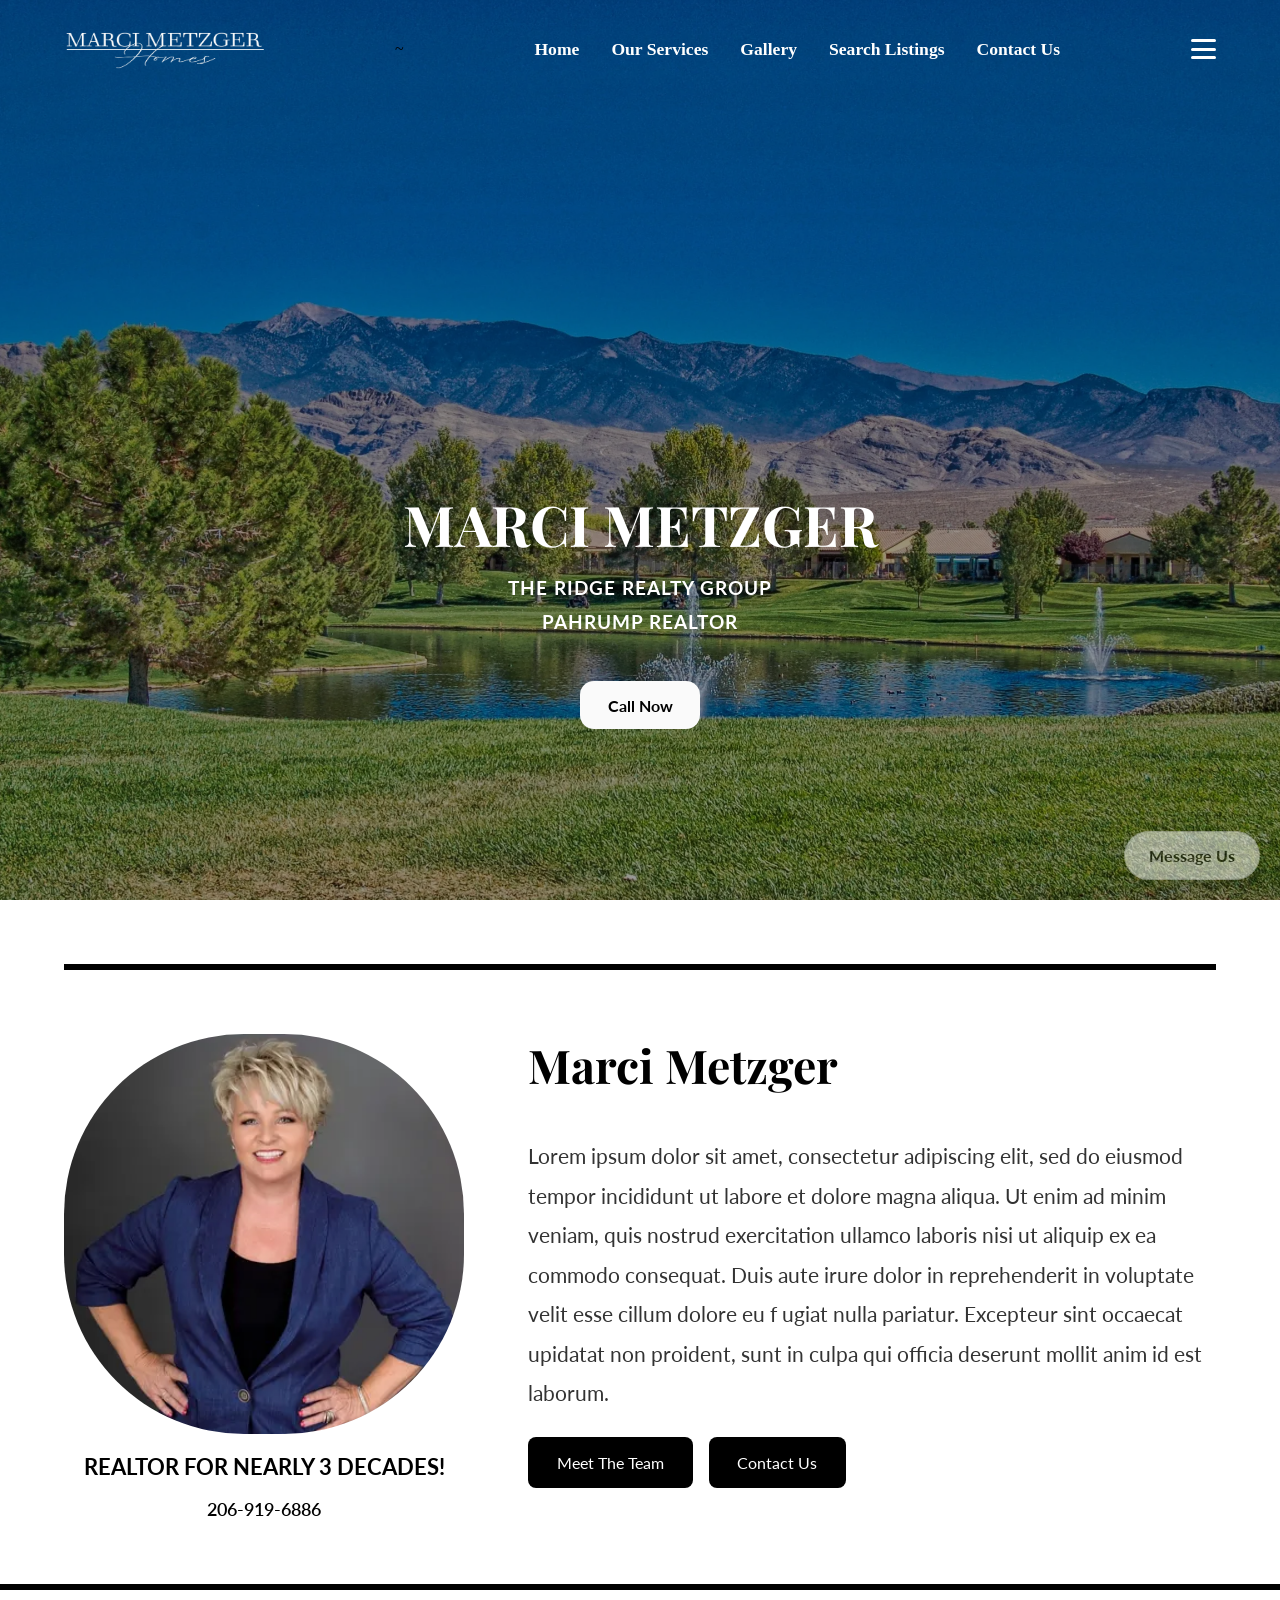
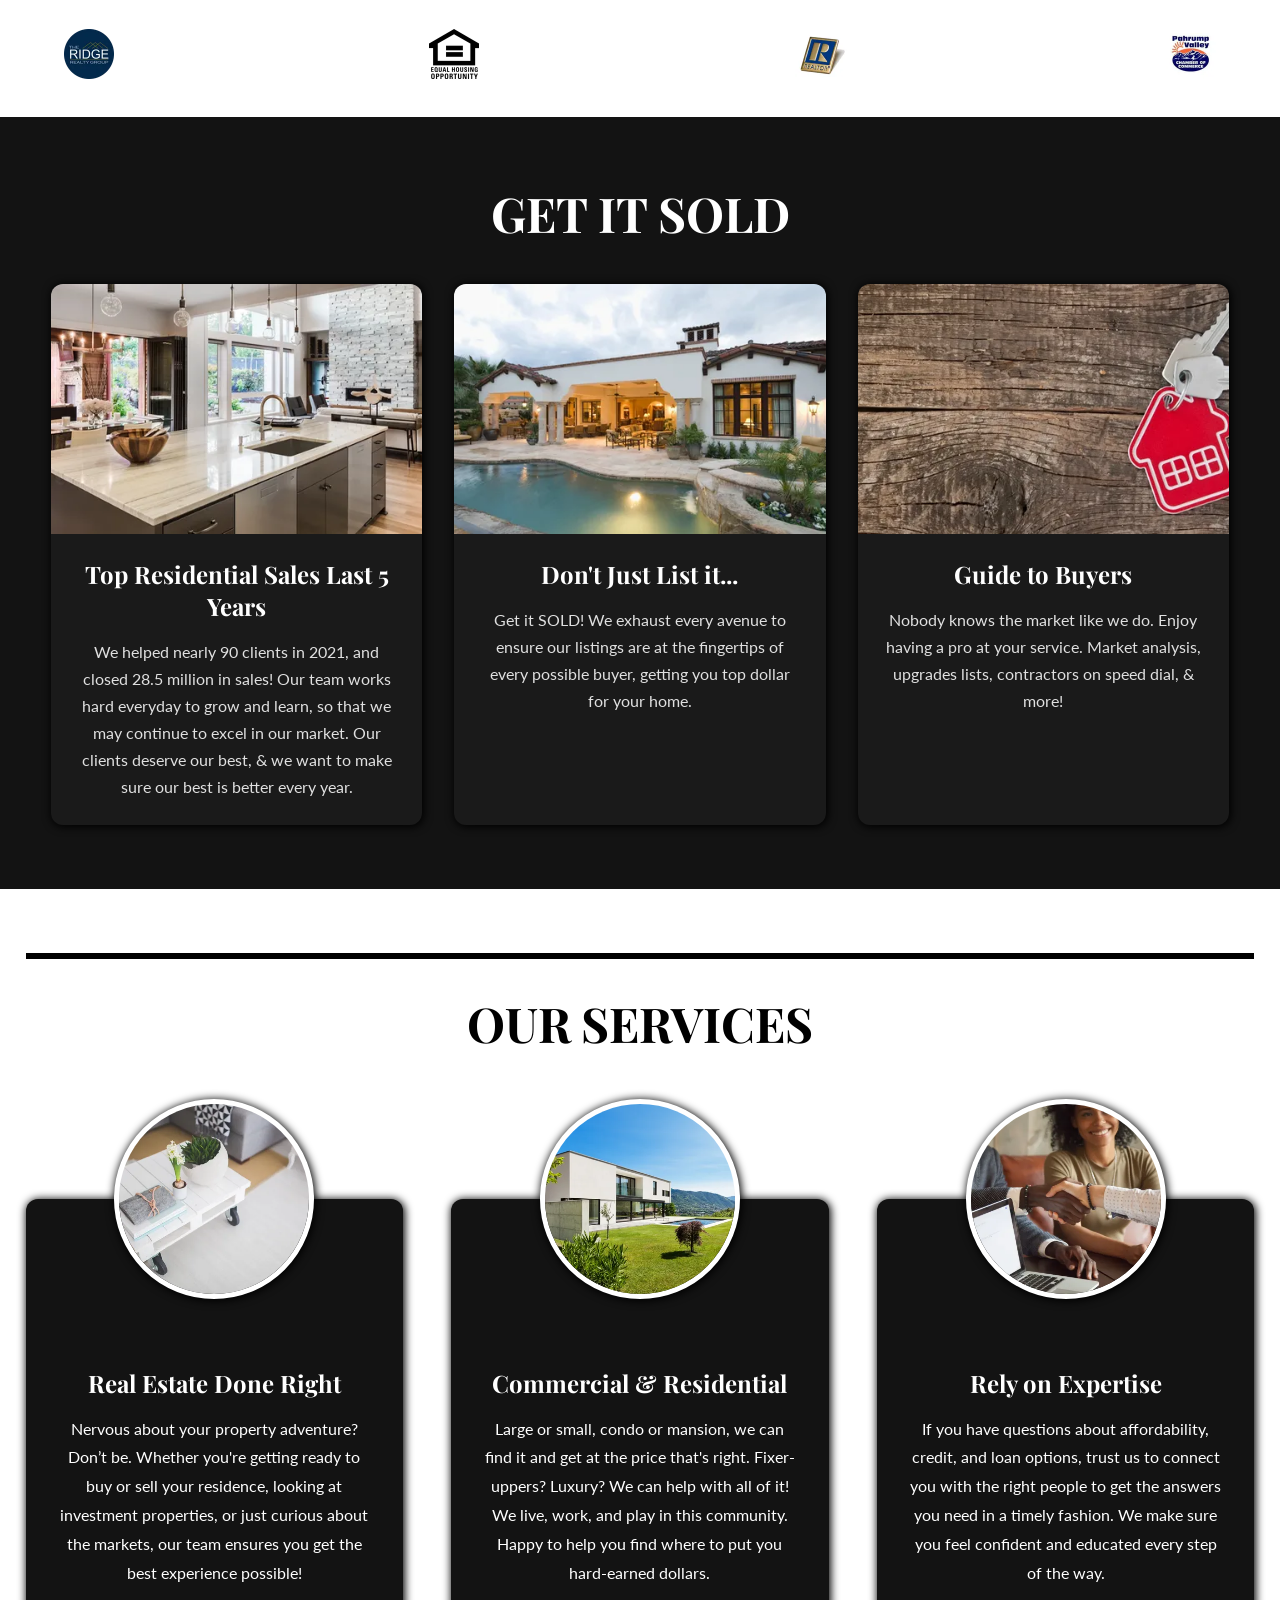
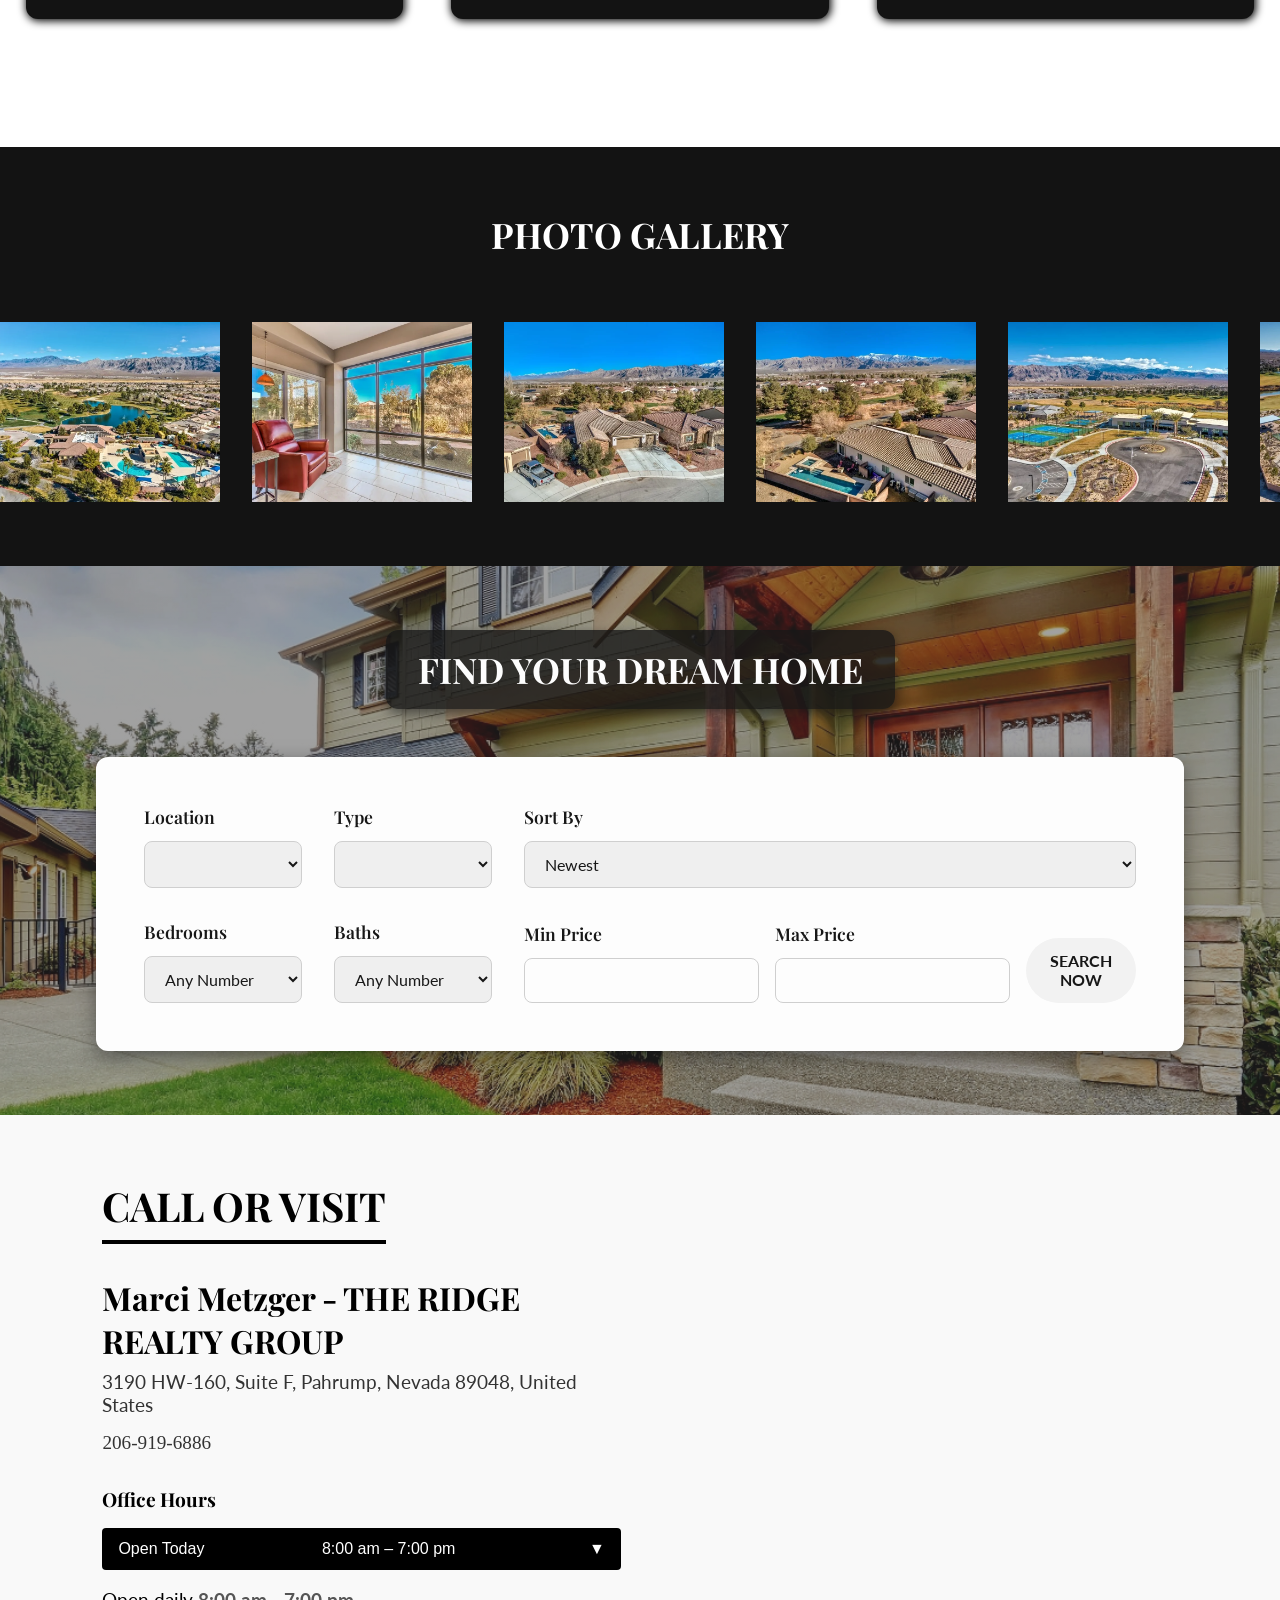
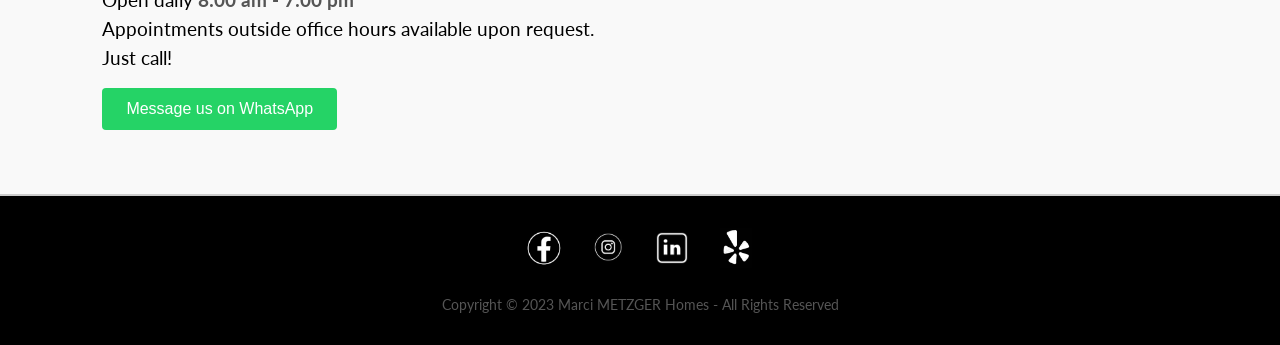
<file: index.html>
<!DOCTYPE html>
<html lang="en">
<head>
  <meta charset="UTF-8" />
  <meta name="viewport" content="width=device-width, initial-scale=1.0"/>
  <title>Marci Metzger - The Ridge Realty Group</title>

<link rel="preconnect" href="https://fonts.googleapis.com">
<link rel="preconnect" href="https://fonts.gstatic.com" crossorigin>
<link href="https://fonts.googleapis.com/css2?family=Playfair+Display:wght@400;700&family=Lato:wght@300;400;700&display=swap" rel="stylesheet">
<link href="https://fonts.googleapis.com/css2?family=Playfair+Display:wght@400;700&display=swap" rel="stylesheet">

  <link rel="stylesheet" href="styles/home.css">
</head>
<body>

  <header>
  <div class="logo-container">
    <a href="home.html"><img src="images/marcilogolight.png" alt="Logo" class="logo"></a>
  </div>~

  <nav class="main-nav">
    <a href="#home">Home</a>
    <a href="#our-services">Our Services</a>
    <a href="#gallery">Gallery</a>
    <a href="#search-listings">Search Listings</a>
    <a href="#contact-us">Contact Us</a>
  </nav>

  <div class="hamburger" id="hamburger">
    <span></span>
    <span></span>
    <span></span>
  </div>

  <div class="mobile-nav" id="mobileNav">
    <a href="#home">Home</a>
    <a href="#our-services">Our Services</a>
    <a href="#gallery">Gallery</a>
    <a href="#search-listings">Search Listings</a>
    <a href="#contact-us">Contact Us</a>
    <hr />
    <a href="#">Listings</a>
    <a href="#">About Us</a>
    <a href="#">Let’s Move</a>
  </div>
</header>

<div class="mobile-nav" id="mobileNav">
  <a href="#home">Home</a>
  <a href="#our-services">Our Services</a>
  <a href="#gallery">Gallery</a>
  <a href="#search-listings">Search Listings</a>
  <a href="#contact-us">Contact Us</a>
  <hr />
  <a href="#">Listings</a>
  <a href="#">About Us</a>
  <a href="#">Let’s Move</a>
</div>


<!-- HERO -->
<section class="hero" id="home">
  <img src="images/mainphoto.webp" alt="Main Hero" class="hero-image" />
  <div class="overlay"></div>

  <div class="hero-content">
     <div class="hero-text">
    <h1>MARCI METZGER</h1>
    <h4>THE RIDGE REALTY GROUP</h4>
    <h4>PAHRUMP REALTOR</h4>
    </div>
    <a href="tel:2069196886" class="call-btn">Call Now</a>
  </div>
</section>

<!--REALTOR-->
<section class="realtor" id="about-us">
  <div class="realtor-container">
    <div class="realtor-left">
      <img src="images/realtor-hero.webp" alt="Realtor Marci" class="realtor-img" />
      <h3>REALTOR FOR NEARLY 3 DECADES!</h3>
      <a href="tel:2069196886">206-919-6886</a>
    </div>

    <div class="realtor-right">
      <h1>Marci Metzger</h1>
      <p>
       Lorem ipsum dolor sit amet, consectetur adipiscing elit, sed do eiusmod tempor incididunt ut labore et dolore magna aliqua. Ut enim ad minim veniam, quis nostrud exercitation ullamco laboris nisi ut aliquip ex ea commodo consequat. Duis aute irure dolor in reprehenderit in voluptate velit esse cillum dolore eu f ugiat nulla pariatur. Excepteur sint occaecat upidatat non proident, sunt in culpa qui officia deserunt mollit anim id est laborum.
      </p>
      <div class="realtor-buttons">
        <button class="realtor-btn">Meet The Team</button>
        <button class="realtor-btn">Contact Us</button>
      </div>
    </div>
  </div>
</section>

<section class="sponsor-container">
  <div class="sponsor-image-wrapper">
    <img src="images/sponsor1.webp" alt="Sponsor 1">
    <img src="images/sponsor2.webp" alt="Sponsor 2">
    <img src="images/sponsor3.webp" alt="Sponsor 3">
    <img src="images/sponsor4.webp" alt="Sponsor 4">
  </div>
</section>

<section class="get-it-sold" id="get-it-sold">
  <div class="get-it-sold-title">
    <h1>GET IT SOLD</h1>
  </div>

  <div class="get-it-sold-grid-container">
    <div class="get-it-sold-image-container">
      <img src="images/getitsoldphoto.webp" alt="Sold Property 1" class="get-it-sold-image" />
      <div class="get-it-sold-description">
        <h1>Top Residential Sales Last 5 Years</h1>
        <p>We helped nearly 90 clients in 2021, and closed 28.5 million in sales! Our team works hard everyday to grow and learn, 
          so that we may continue to excel in our market. Our clients deserve our best, 
          & we want to make sure our best is better every year.</p>
      </div>
    </div>

    <div class="get-it-sold-image-container">
      <img src="images/getitsoldphoto1.webp" alt="Sold Property 2" class="get-it-sold-image" />
      <div class="get-it-sold-description">
        <h1>Don't Just List it...</h1>
        <p>Get it SOLD! We exhaust every avenue to ensure our listings are at the fingertips of every possible buyer, getting you top dollar for your home.</p>
      </div>
    </div>

    <div class="get-it-sold-image-container">
      <img src="images/getitsoldphoto2.webp" alt="Sold Property 3" class="get-it-sold-image" />
      <div class="get-it-sold-description">
        <h1>Guide to Buyers</h1>
        <p>Nobody knows the market like we do. Enjoy having a pro at your service. Market analysis, upgrades lists, contractors on speed dial, & more!</p>
      </div>
    </div>
  </div>
</section>

<section id = "our-services" class ="our-services">
<div class = "our-services-title">
  <h1> OUR SERVICES </h1>
</div>
<div class = "our-services-grid-container">
  <div class ="our-services-image-container">
    <img class ="our-services-logo" src="images/ourservices1.webp">
    <div class ="our-services-description">
      <h1>Real Estate Done Right</h1>
      <p>Nervous about your property adventure? Don’t be. Whether you're getting ready to buy or sell your residence, looking at investment properties, or just curious about the markets, our team ensures you get the best experience possible!</p>
    </div>
  </div>


<div class ="our-services-image-container">
    <img class ="our-services-logo" src="images/ourservices2.webp">
    <div class ="our-services-description">
      <h1>Commercial & Residential</h1>
      <p>Large or small, condo or mansion, we can find it and get at the price that's right. Fixer-uppers? Luxury? We can help with all of it! We live, work, and play in this community. Happy to help you find where to put you hard-earned dollars.</p>
    </div>
  </div>


<div class ="our-services-image-container">
    <img class ="our-services-logo" src="images/ourservices3.webp">
    <div class ="our-services-description">
      <h1>Rely on Expertise</h1>
      <p>If you have questions about affordability, credit, and loan options, trust us to connect you with the right people to get the answers you need in a timely fashion. We make sure you feel confident and educated every step of the way.</p>
    </div>
  </div>
</div> 
</div> 
</section>


<section id="gallery" class="gallery">
  <div class="gallery-title">
    <h1>PHOTO GALLERY</h1>
  </div>
  <div class="carousel-container">
    <div class="carousel-track">
      <div class="card"><img src="images/gallery1.webp" alt="Gallery 1" /></div>
      <div class="card"><img src="images/gallery2.webp" alt="Gallery 2" /></div>
      <div class="card"><img src="images/gallery3.webp" alt="Gallery 3" /></div>
      <div class="card"><img src="images/gallery4.webp" alt="Gallery 4" /></div>
      <div class="card"><img src="images/gallery5.webp" alt="Gallery 5" /></div>
      <div class="card"><img src="images/gallery6.webp" alt="Gallery 6" /></div>
      <div class="card"><img src="images/gallery1.webp" alt="Gallery 1" /></div>
      <div class="card"><img src="images/gallery2.webp" alt="Gallery 2" /></div>
      <div class="card"><img src="images/gallery3.webp" alt="Gallery 3" /></div>
      <div class="card"><img src="images/gallery4.webp" alt="Gallery 4" /></div>
      <div class="card"><img src="images/gallery5.webp" alt="Gallery 5" /></div>
      <div class="card"><img src="images/gallery6.webp" alt="Gallery 6" /></div>
    </div>
  </div>

  <div class="gallery-grid">
  <div class="card"><img src="images/gallery1.webp" alt="Gallery 1" /></div>
  <div class="card"><img src="images/gallery2.webp" alt="Gallery 2" /></div>
  <div class="card"><img src="images/gallery3.webp" alt="Gallery 3" /></div>
  <div class="card"><img src="images/gallery4.webp" alt="Gallery 4" /></div>
  <div class="card"><img src="images/gallery5.webp" alt="Gallery 5" /></div>
  <div class="card"><img src="images/gallery6.webp" alt="Gallery 6" /></div>
</div>
</section>

<section class="search-listings" id="search-listings">
  <div class="search-listings-title">
    <h1>FIND YOUR DREAM HOME</h1>
  </div>

  <div class="search-listings-container">
  
    <div class="form-grid">
   
      <div class="field">
        <label>Location</label>
        <select id="location" name="location"></select>
      </div>

      <div class="field">
        <label>Type</label>
        <select id="type" name="type"></select>
      </div>

      <div class="field">
        <label>Sort By</label>
        <select id="sort-by" name="sort-by">
          <option>Newest</option>
          <option>Oldest</option>
          <option>Least Expensive to Most</option>
          <option>Most Expensive to Most</option>
          <option>Bedrooms (Low to High)</option>
          <option>Bedrooms (High to Low)</option>
          <option>Bathrooms (Low to High)</option>
          <option>Bathrooms (High to Low)</option>
        </select>
      </div>

    
      <div class="field">
        <label>Bedrooms</label>
        <select id="bedrooms" name="bedrooms">
          <option>Any Number</option>
          <option>Studio</option>
          <option>1+</option>
          <option>2+</option>
          <option>3+</option>
          <option>4+</option>
          <option>5+</option>
          <option>6+</option>
        </select>
      </div>

      <div class="field">
        <label>Baths</label>
        <select id="bathrooms" name="bathrooms">
          <option>Any Number</option>
          <option>1+</option>
          <option>2+</option>
          <option>3+</option>
          <option>4+</option>
          <option>5+</option>
          <option>6+</option>
        </select>
      </div>

    
      <div class="price-actions">
        <div class="field inline">
          <label>Min Price</label>
          <input type="text"/>
        </div>

        <div class="field inline">
          <label>Max Price</label>
          <input type="text"/>
        </div>

        <button class="search-btn">SEARCH NOW</button>
      </div>
    </div>
  </div>
</section>


<section id = "contact-us" class ="contact-us">
<div class = "contact-us-title">
  <h1> CALL OR VISIT </h1>  
</div>

<div class ="contact-us-container">
<div class = "left-side-container">
<div class = "top-side-container">
<h1>Marci Metzger - THE RIDGE REALTY GROUP</h1>
<p>3190 HW-160, Suite F, Pahrump, Nevada 89048, United States</p>
<a href="tel:2069196886">206-919-6886</a>
</div>
<div class = "bottom-side-container">
<h1>Office Hours</h1>
<div class = "office-hours">
<button class="open-today">
    <span> Open Today</span>
    <span>8:00 am – 7:00 pm</span>
    <span class="arrow">▼</span>
  </button>
   <ul class="hours-list">
    <li>Mon <span> 8:00 am – 7:00 pm</span></li>
    <li>Tue <span> 8:00 am – 7:00 pm</span></li>
    <li>Wed <span> 8:00 am – 7:00 pm</span></li>
    <li>Thu <span> 8:00 am – 7:00 pm</span></li>
    <li>Fri <span> 8:00 am – 7:00 pm</span></li>
    <li>
    <strong>Sat</strong> 
    <span> 8:00 am – 7:00 pm</span>
    </li>
    <li>Sun <span> 8:00 am – 7:00 pm</span></li>
  </ul>
  </div>
  <p>Open daily <span class = "open-daily">8:00 am - 7:00 pm</span></p>
  <p>Appointments outside office hours available upon request. Just call!</p>
  <button class="whatsapp-button" onclick="window.open('https://wa.me/14259412560', '_blank')">
  Message us on WhatsApp
</button>
</div>
</div>

<div class="right-side-container">
  <iframe src="https://www.google.com/maps/embed?pb=!1m18!1m12!1m3!1d411526.6808046704!2d-116.70041280900995!3d36.311041131709196!2m3!1f0!2f0!3f0!3m2!1i1024!2i768!4f13.1!3m3!1m2!1s0x80c63905f3909005%3A0x493081854c3be3ff!2sPahrump%2C%20NV%2089048%2C%20USA!5e0!3m2!1sen!2sph!4v1755325289048!5m2!1sen!2sph" 
  width="700" 
  height="600" 
  style="border:0;" 
  allowfullscreen="" loading="lazy" 
  referrerpolicy="no-referrer-when-downgrade">
</iframe>
</div>
</div>
</section>

<div class="social-media-container">
  <div class="social-media-logo-container">
    <a href="https://www.facebook.com/MarciHomes/" target="_blank" rel="noopener noreferrer">
      <img class="social-media-logo" src="images/facebooklogo.png" alt="Facebook">
    </a>
    <a href="https://instagram.com" target="_blank" rel="noopener noreferrer">
      <img class="social-media-logo" src="images/instagramlogo.jpg" alt="Instagram">
    </a>
    <a href="https://www.linkedin.com/in/marci-metzger-30642496/" target="_blank" rel="noopener noreferrer">
      <img class="social-media-logo" src="images/linkedinlogo.png" alt="LinkedIn">
    </a>
    <a href="https://www.yelp.com/biz/marci-metzger-the-ridge-realty-pahrump" target="_blank" rel="noopener noreferrer">
      <img class="social-media-logo" src="images/yelplogo.jpg" alt="Yelp">
    </a>
  </div>

  <button class="message-btn" onclick="toggleContact()">Message Us</button>

  <div class="contact-box" id="contactBox">
    <button class="close-btn" onclick="toggleContact()">×</button>
    <h3>Send a Message</h3>
    <input type="text" placeholder="Your Name">
    <input type="email" placeholder="Your Email">
    <textarea placeholder="Your Message"></textarea>
    <button>Send</button>
  </div>
  

  <div class="social-media-copyright">
    <p>Copyright © 2023 Marci METZGER Homes - All Rights Reserved</p>
  </div>
</div>


  <script src="js/home.js"></script>
</body>
</html>
</file>
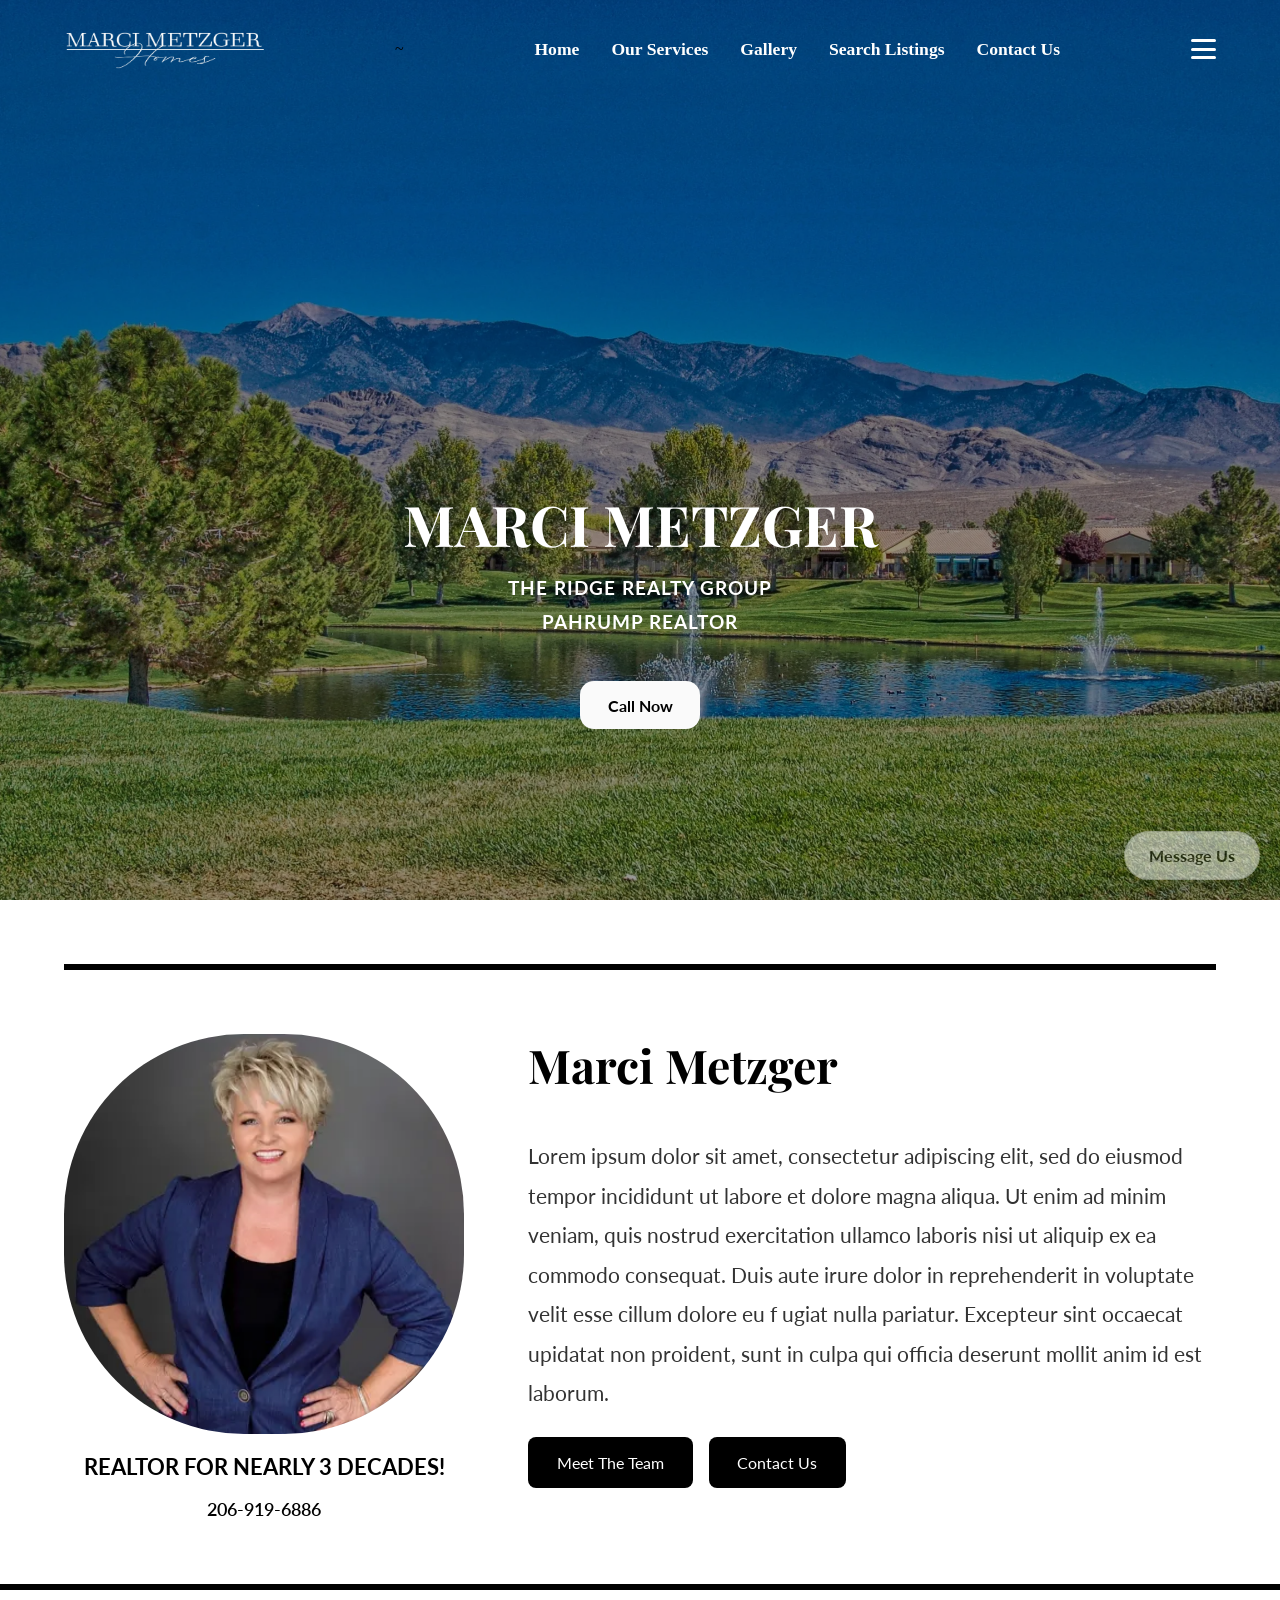
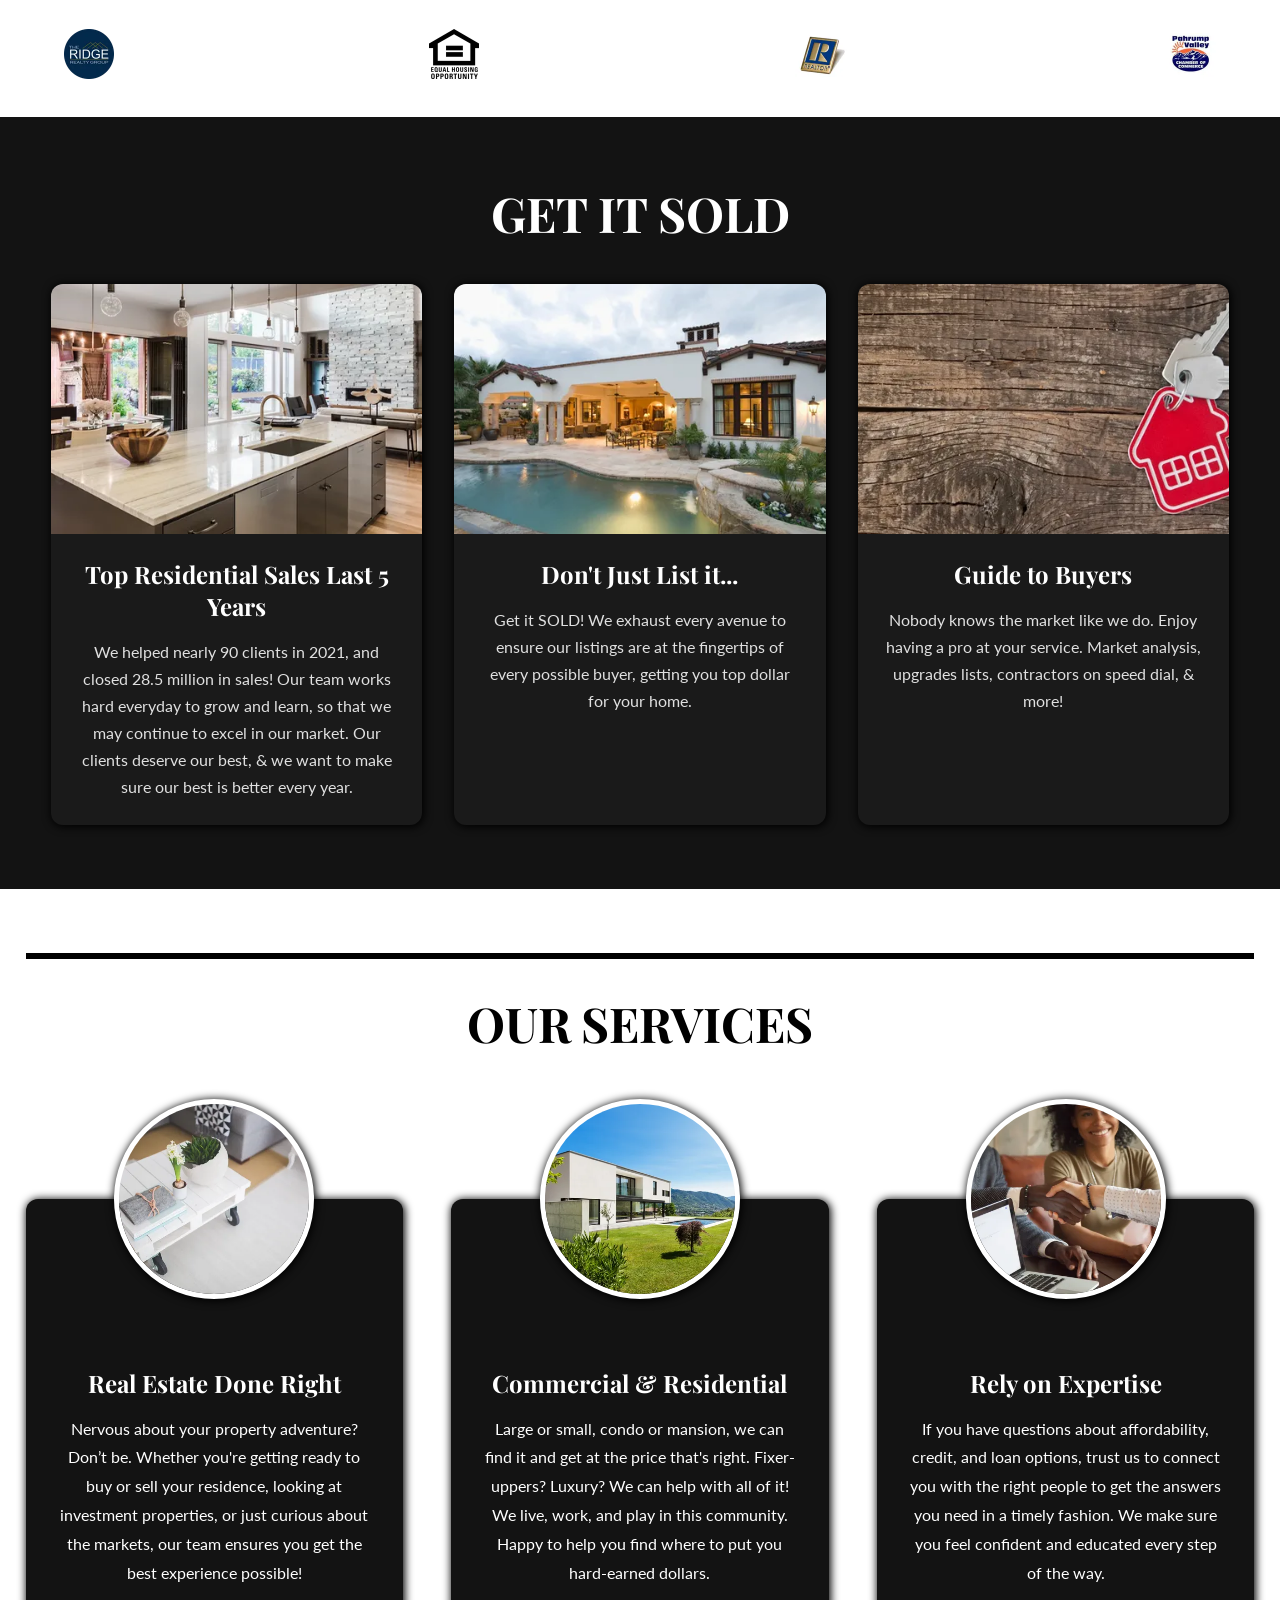
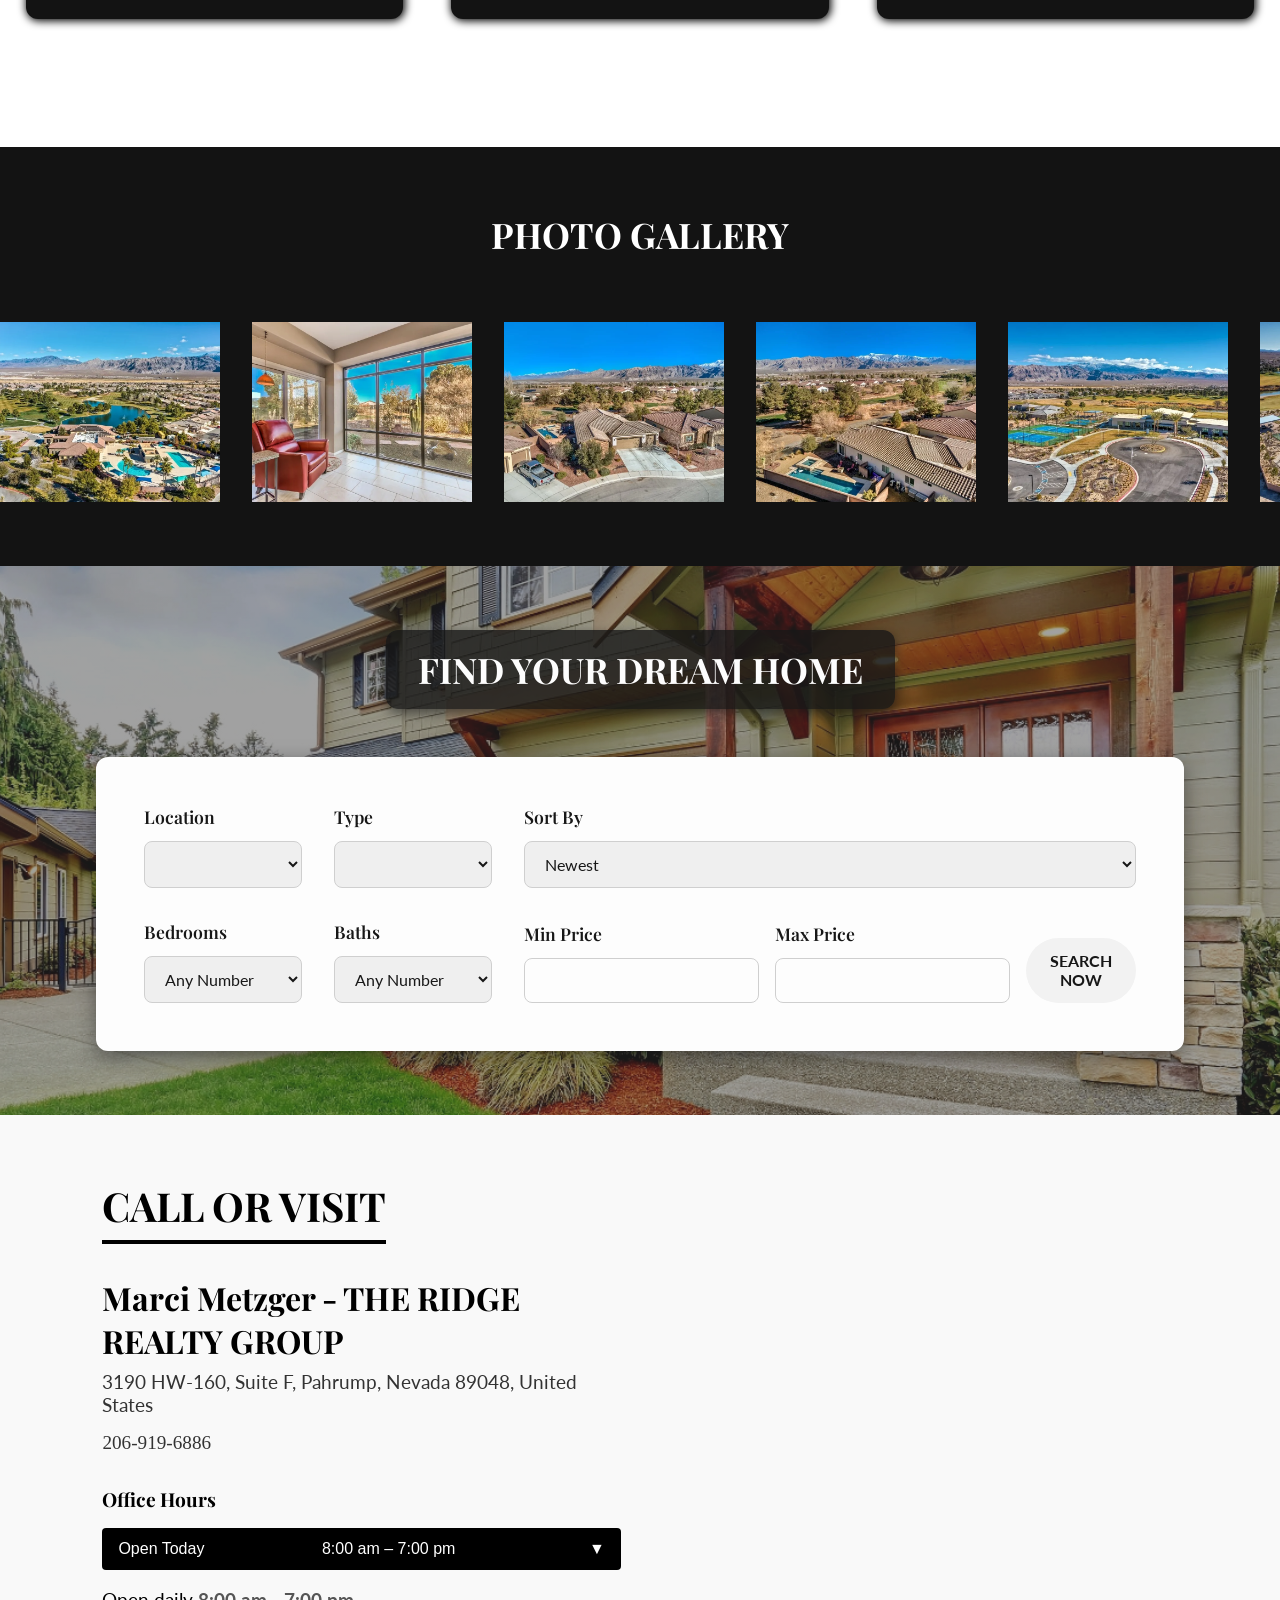
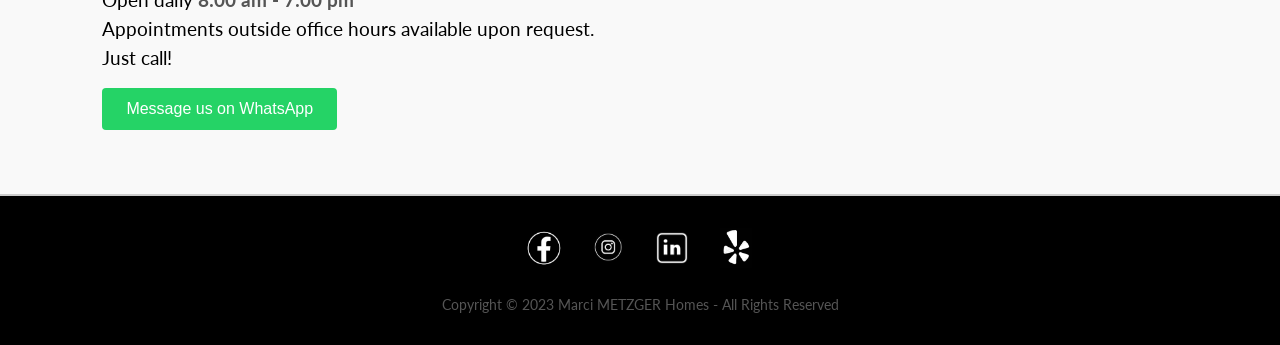
<file: index/home.html>
<!DOCTYPE html>
<html lang="en">
<head>
  <meta charset="UTF-8" />
  <meta name="viewport" content="width=device-width, initial-scale=1.0"/>
  <title>Marci Metzger - The Ridge Realty Group</title>

<link rel="preconnect" href="https://fonts.googleapis.com">
<link rel="preconnect" href="https://fonts.gstatic.com" crossorigin>
<link href="https://fonts.googleapis.com/css2?family=Playfair+Display:wght@400;700&family=Lato:wght@300;400;700&display=swap" rel="stylesheet">
<link href="https://fonts.googleapis.com/css2?family=Playfair+Display:wght@400;700&display=swap" rel="stylesheet">

  <link rel="stylesheet" href="/styles/home.css">
</head>
<body>

  <header>
  <div class="logo-container">
    <a href="home.html"><img src="/images/marcilogolight.png" alt="Logo" class="logo"></a>
  </div>~

  <nav class="main-nav">
    <a href="#home">Home</a>
    <a href="#our-services">Our Services</a>
    <a href="#gallery">Gallery</a>
    <a href="#search-listings">Search Listings</a>
    <a href="#contact-us">Contact Us</a>
  </nav>

  <div class="hamburger" id="hamburger">
    <span></span>
    <span></span>
    <span></span>
  </div>

  <div class="mobile-nav" id="mobileNav">
    <a href="#home">Home</a>
    <a href="#our-services">Our Services</a>
    <a href="#gallery">Gallery</a>
    <a href="#search-listings">Search Listings</a>
    <a href="#contact-us">Contact Us</a>
    <hr />
    <a href="#">Listings</a>
    <a href="#">About Us</a>
    <a href="#">Let’s Move</a>
  </div>
</header>

<div class="mobile-nav" id="mobileNav">
  <a href="#home">Home</a>
  <a href="#our-services">Our Services</a>
  <a href="#gallery">Gallery</a>
  <a href="#search-listings">Search Listings</a>
  <a href="#contact-us">Contact Us</a>
  <hr />
  <a href="#">Listings</a>
  <a href="#">About Us</a>
  <a href="#">Let’s Move</a>
</div>


<!-- HERO -->
<section class="hero" id="home">
  <img src="/images/mainphoto.webp" alt="Main Hero" class="hero-image" />
  <div class="overlay"></div>

  <div class="hero-content">
     <div class="hero-text">
    <h1>MARCI METZGER</h1>
    <h4>THE RIDGE REALTY GROUP</h4>
    <h4>PAHRUMP REALTOR</h4>
    </div>
    <a href="tel:2069196886" class="call-btn">Call Now</a>
  </div>
</section>

<!--REALTOR-->
<section class="realtor" id="about-us">
  <div class="realtor-container">
    <div class="realtor-left">
      <img src="/images/realtor-hero.webp" alt="Realtor Marci" class="realtor-img" />
      <h3>REALTOR FOR NEARLY 3 DECADES!</h3>
      <a href="tel:2069196886">206-919-6886</a>
    </div>

    <div class="realtor-right">
      <h1>Marci Metzger</h1>
      <p>
       Lorem ipsum dolor sit amet, consectetur adipiscing elit, sed do eiusmod tempor incididunt ut labore et dolore magna aliqua. Ut enim ad minim veniam, quis nostrud exercitation ullamco laboris nisi ut aliquip ex ea commodo consequat. Duis aute irure dolor in reprehenderit in voluptate velit esse cillum dolore eu f ugiat nulla pariatur. Excepteur sint occaecat upidatat non proident, sunt in culpa qui officia deserunt mollit anim id est laborum.
      </p>
      <div class="realtor-buttons">
        <button class="realtor-btn">Meet The Team</button>
        <button class="realtor-btn">Contact Us</button>
      </div>
    </div>
  </div>
</section>

<section class="sponsor-container">
  <div class="sponsor-image-wrapper">
    <img src="/images/sponsor1.webp" alt="Sponsor 1">
    <img src="/images/sponsor2.webp" alt="Sponsor 2">
    <img src="/images/sponsor3.webp" alt="Sponsor 3">
    <img src="/images/sponsor4.webp" alt="Sponsor 4">
  </div>
</section>

<section class="get-it-sold" id="get-it-sold">
  <div class="get-it-sold-title">
    <h1>GET IT SOLD</h1>
  </div>

  <div class="get-it-sold-grid-container">
    <div class="get-it-sold-image-container">
      <img src="/images/getitsoldphoto.webp" alt="Sold Property 1" class="get-it-sold-image" />
      <div class="get-it-sold-description">
        <h1>Top Residential Sales Last 5 Years</h1>
        <p>We helped nearly 90 clients in 2021, and closed 28.5 million in sales! Our team works hard everyday to grow and learn, 
          so that we may continue to excel in our market. Our clients deserve our best, 
          & we want to make sure our best is better every year.</p>
      </div>
    </div>

    <div class="get-it-sold-image-container">
      <img src="/images/getitsoldphoto1.webp" alt="Sold Property 2" class="get-it-sold-image" />
      <div class="get-it-sold-description">
        <h1>Don't Just List it...</h1>
        <p>Get it SOLD! We exhaust every avenue to ensure our listings are at the fingertips of every possible buyer, getting you top dollar for your home.</p>
      </div>
    </div>

    <div class="get-it-sold-image-container">
      <img src="/images/getitsoldphoto2.webp" alt="Sold Property 3" class="get-it-sold-image" />
      <div class="get-it-sold-description">
        <h1>Guide to Buyers</h1>
        <p>Nobody knows the market like we do. Enjoy having a pro at your service. Market analysis, upgrades lists, contractors on speed dial, & more!</p>
      </div>
    </div>
  </div>
</section>

<section id = "our-services" class ="our-services">
<div class = "our-services-title">
  <h1> OUR SERVICES </h1>
</div>
<div class = "our-services-grid-container">
  <div class ="our-services-image-container">
    <img class ="our-services-logo" src="/images/ourservices1.webp">
    <div class ="our-services-description">
      <h1>Real Estate Done Right</h1>
      <p>Nervous about your property adventure? Don’t be. Whether you're getting ready to buy or sell your residence, looking at investment properties, or just curious about the markets, our team ensures you get the best experience possible!</p>
    </div>
  </div>


<div class ="our-services-image-container">
    <img class ="our-services-logo" src="/images/ourservices2.webp">
    <div class ="our-services-description">
      <h1>Commercial & Residential</h1>
      <p>Large or small, condo or mansion, we can find it and get at the price that's right. Fixer-uppers? Luxury? We can help with all of it! We live, work, and play in this community. Happy to help you find where to put you hard-earned dollars.</p>
    </div>
  </div>


<div class ="our-services-image-container">
    <img class ="our-services-logo" src="/images/ourservices3.webp">
    <div class ="our-services-description">
      <h1>Rely on Expertise</h1>
      <p>If you have questions about affordability, credit, and loan options, trust us to connect you with the right people to get the answers you need in a timely fashion. We make sure you feel confident and educated every step of the way.</p>
    </div>
  </div>
</div> 
</div> 
</section>


<section id="gallery" class="gallery">
  <div class="gallery-title">
    <h1>PHOTO GALLERY</h1>
  </div>
  <div class="carousel-container">
    <div class="carousel-track">
      <div class="card"><img src="/images/gallery1.webp" alt="Gallery 1" /></div>
      <div class="card"><img src="/images/gallery2.webp" alt="Gallery 2" /></div>
      <div class="card"><img src="/images/gallery3.webp" alt="Gallery 3" /></div>
      <div class="card"><img src="/images/gallery4.webp" alt="Gallery 4" /></div>
      <div class="card"><img src="/images/gallery5.webp" alt="Gallery 5" /></div>
      <div class="card"><img src="/images/gallery6.webp" alt="Gallery 6" /></div>
      <div class="card"><img src="/images/gallery1.webp" alt="Gallery 1" /></div>
      <div class="card"><img src="/images/gallery2.webp" alt="Gallery 2" /></div>
      <div class="card"><img src="/images/gallery3.webp" alt="Gallery 3" /></div>
      <div class="card"><img src="/images/gallery4.webp" alt="Gallery 4" /></div>
      <div class="card"><img src="/images/gallery5.webp" alt="Gallery 5" /></div>
      <div class="card"><img src="/images/gallery6.webp" alt="Gallery 6" /></div>
    </div>
  </div>
</section>

<section class="search-listings" id="search-listings">
  <div class="search-listings-title">
    <h1>FIND YOUR DREAM HOME</h1>
  </div>

  <div class="search-listings-container">
  
    <div class="form-grid">
   
      <div class="field">
        <label>Location</label>
        <select id="location" name="location"></select>
      </div>

      <div class="field">
        <label>Type</label>
        <select id="type" name="type"></select>
      </div>

      <div class="field">
        <label>Sort By</label>
        <select id="sort-by" name="sort-by">
          <option>Newest</option>
          <option>Oldest</option>
          <option>Least Expensive to Most</option>
          <option>Most Expensive to Most</option>
          <option>Bedrooms (Low to High)</option>
          <option>Bedrooms (High to Low)</option>
          <option>Bathrooms (Low to High)</option>
          <option>Bathrooms (High to Low)</option>
        </select>
      </div>

    
      <div class="field">
        <label>Bedrooms</label>
        <select id="bedrooms" name="bedrooms">
          <option>Any Number</option>
          <option>Studio</option>
          <option>1+</option>
          <option>2+</option>
          <option>3+</option>
          <option>4+</option>
          <option>5+</option>
          <option>6+</option>
        </select>
      </div>

      <div class="field">
        <label>Baths</label>
        <select id="bathrooms" name="bathrooms">
          <option>Any Number</option>
          <option>1+</option>
          <option>2+</option>
          <option>3+</option>
          <option>4+</option>
          <option>5+</option>
          <option>6+</option>
        </select>
      </div>

    
      <div class="price-actions">
        <div class="field inline">
          <label>Min Price</label>
          <input type="text" />
        </div>

        <div class="field inline">
          <label>Max Price</label>
          <input type="text" />
        </div>

        <button class="search-btn">SEARCH NOW</button>
      </div>
    </div>
  </div>
</section>


<section id = "contact-us" class ="contact-us">
<div class = "contact-us-title">
  <h1> CALL OR VISIT </h1>  
</div>

<div class ="contact-us-container">
<div class = "left-side-container">
<div class = "top-side-container">
<h1>Marci Metzger - THE RIDGE REALTY GROUP</h1>
<p>3190 HW-160, Suite F, Pahrump, Nevada 89048, United States</p>
<a href="tel:2069196886">206-919-6886</a>
</div>
<div class = "bottom-side-container">
<h1>Office Hours</h1>
<div class = "office-hours">
<button class="open-today">
    <span> Open Today</span>
    <span>8:00 am – 7:00 pm</span>
    <span class="arrow">▼</span>
  </button>
   <ul class="hours-list">
    <li>Mon <span> 8:00 am – 7:00 pm</span></li>
    <li>Tue <span> 8:00 am – 7:00 pm</span></li>
    <li>Wed <span> 8:00 am – 7:00 pm</span></li>
    <li>Thu <span> 8:00 am – 7:00 pm</span></li>
    <li>Fri <span> 8:00 am – 7:00 pm</span></li>
    <li>
    <strong>Sat</strong> 
    <span> 8:00 am – 7:00 pm</span>
    </li>
    <li>Sun <span> 8:00 am – 7:00 pm</span></li>
  </ul>
  </div>
  <p>Open daily <span class = "open-daily">8:00 am - 7:00 pm</span></p>
  <p>Appointments outside office hours available upon request. Just call!</p>
  <button class="whatsapp-button" onclick="window.open('https://wa.me/14259412560', '_blank')">
  Message us on WhatsApp
</button>
</div>
</div>

<div class="right-side-container">
  <iframe src="https://www.google.com/maps/embed?pb=!1m18!1m12!1m3!1d411526.6808046704!2d-116.70041280900995!3d36.311041131709196!2m3!1f0!2f0!3f0!3m2!1i1024!2i768!4f13.1!3m3!1m2!1s0x80c63905f3909005%3A0x493081854c3be3ff!2sPahrump%2C%20NV%2089048%2C%20USA!5e0!3m2!1sen!2sph!4v1755325289048!5m2!1sen!2sph" 
  width="700" 
  height="600" 
  style="border:0;" 
  allowfullscreen="" loading="lazy" 
  referrerpolicy="no-referrer-when-downgrade">
</iframe>
</div>
</div>
</section>

<div class="social-media-container">
  <div class="social-media-logo-container">
    <a href="https://www.facebook.com/MarciHomes/" target="_blank" rel="noopener noreferrer">
      <img class="social-media-logo" src="/images/facebooklogo.png" alt="Facebook">
    </a>
    <a href="https://instagram.com" target="_blank" rel="noopener noreferrer">
      <img class="social-media-logo" src="/images/instagramlogo.jpg" alt="Instagram">
    </a>
    <a href="https://www.linkedin.com/in/marci-metzger-30642496/" target="_blank" rel="noopener noreferrer">
      <img class="social-media-logo" src="/images/linkedinlogo.png" alt="LinkedIn">
    </a>
    <a href="https://www.yelp.com/biz/marci-metzger-the-ridge-realty-pahrump" target="_blank" rel="noopener noreferrer">
      <img class="social-media-logo" src="/images/yelplogo.jpg" alt="Yelp">
    </a>
  </div>

  <button class="message-btn" onclick="toggleContact()">Message Us</button>

  <div class="contact-box" id="contactBox">
    <button class="close-btn" onclick="toggleContact()">×</button>
    <h3>Send a Message</h3>
    <input type="text" placeholder="Your Name">
    <input type="email" placeholder="Your Email">
    <textarea placeholder="Your Message"></textarea>
    <button>Send</button>
  </div>
  

  <div class="social-media-copyright">
    <p>Copyright © 2023 Marci METZGER Homes - All Rights Reserved</p>
  </div>
</div>


  <script src="/js/home.js"></script>
</body>
</html>
</file>
<file: styles/home.css>
* {
  margin: 0;
  padding: 0;
  box-sizing: border-box;
}

body {
  background-color: #f4f4f4;
}

body h1 {
   font-family: 'Playfair Display', serif;
}

body p {
  font-family: 'Lato', sans-serif;
}

header {
  position: fixed;
  top: 0;
  left: 0;
  width: 100%;
  padding: 1rem 5vw;
  background-color: rgba(0, 0, 0, 0.9);
  display: flex;
  justify-content: space-between;
  align-items: center;
  z-index: 1000;
  transition: background 0.3s ease, padding 0.3s ease, top 0.3s ease;
  background: transparent;
  top: -100px;
}

header.visible {
  top: 0; 
}

header.scrolled {
  background: rgba(0, 0, 0, 0.85);
  padding: 0.5rem 5vw;
}

.logo {
  width: 200px;
}

.main-nav {
  display: flex;
  gap: 2rem;
}

.main-nav a {
  text-decoration: none;
  color: white;
  font-size: 1.1rem;
  font-weight: 600;
  position: relative;
}

.main-nav a::after {
  content: "";
  position: absolute;
  width: 0%;
  height: 2px;
  left: 50%;
  bottom: -5px;
  background: white;
  transform: translateX(-50%);
  transition: 0.3s ease;
}

.main-nav a:hover::after {
  width: 100%;
}

.hamburger {
  width: 25px;
  height: 20px;
  display: flex;
  flex-direction: column;
  justify-content: space-between;
  cursor: pointer;
  z-index: 1002; 
  position: relative;
}

.hamburger span {
  display: block;
  height: 3px;
  background: #fff;
  border-radius: 2px;
  transition: 0.3s ease;
}

.mobile-nav {
  position: fixed;
  top: 0;
  right: -100%;
  height: 100vh;
  width: 260px;
  background-color: rgba(0, 0, 0, 0.95);
  padding: 2rem;
  display: flex;
  flex-direction: column;
  gap: 1.5rem;
  z-index: 1001; 
  transition: right 0.3s ease;
}

.mobile-nav a {
  font-family: 'Lato', sans-serif;
  text-decoration: none;
  color: white;
  font-weight: 1.5rem;
  transition: transform 0.3s ease;
}

.mobile-nav a:hover{
  transform: translateY(-5px);
}

.mobile-nav.active {
  right: 0;
}

.hamburger.active span:nth-child(1) {
  transform: rotate(45deg) translate(5px, 5px);
}
.hamburger.active span:nth-child(2) {
  opacity: 0;
}
.hamburger.active span:nth-child(3) {
  transform: rotate(-45deg) translate(5px, -5px);
}

.mobile-nav hr {
  border: none;
  border-top: 1px solid rgba(255, 255, 255, 0.2);
  margin: 1rem 0;
}

.mobile-nav.show {
  right: 0;
}

/* Responsive */
@media (max-width: 1024px) {
  .main-nav {
    display: none;
  }
}

.hero {
  position: relative;
  width: 100%;
  height: 100vh;
  overflow: hidden;
}

.hero-image {
  position: absolute;
  inset: 0;
  width: 100%;
  height: 100%;
  object-fit: cover;
  z-index: 0;
  animation: zoomIn 8s ease forwards;
}

@keyframes zoomIn {
  from { transform: scale(1); }
  to { transform: scale(1.05); }
}

.overlay {
  position: absolute;
  inset: 0;
  background: rgba(0, 0, 0, 0.4);
  z-index: 1;
}

.hero-content {
  position: relative;
  z-index: 2;
  top: 50%;
  transform: translateY(-50%);
  text-align: center;
  padding: 2rem 1rem;
  display: flex;
  flex-direction: column;
  align-items: center;
  gap: 1.5rem;
  animation: fadeUp 1s ease forwards;
  opacity: 0;
  animation-delay: 0.5s;
}

.hero-text {
  color: white;
  font-family: 'Lato', sans-serif;
  line-height: 1.5;
  animation: fadeUp 1s ease forwards;
  animation-delay: 0.8s;
  opacity: 0;
  transform: translateY(40px);
}

.hero-text h1 {
  font-size: 3.5rem;
  font-family: 'Playfair Display', serif;
  margin-bottom: 0.5rem;
}

.hero-text h4 {
  font-size: 1.2rem;
  letter-spacing: 1px;
  margin: 0.3rem 0;
}

.call-btn {
  padding: 0.9rem 1.7rem;
  background: #fafafa;
  color: black;
  text-decoration: none;
  font-weight: bold;
  border-radius: 14px;
  font-family: 'Lato', sans-serif;
  animation: fadeUp 1s ease forwards;
  animation-delay: 1.2s;
  opacity: 0;
  transform: translateY(40px);
  transition: background 0.3s ease;
  margin-top: 1rem;
}

.call-btn:hover {
  background: #ddd;
}

@keyframes fadeUp {
  to {
    opacity: 1;
    transform: translateY(0);
  }
}

/* RESPONSIVE */
@media (max-width: 768px) {
  .hero-text h1 {
    font-size: 2.4rem;
    margin-bottom: 0.3rem;
  }

  .hero-text h4 {
    font-size: 1rem;
    margin: 0.2rem 0;
  }

  .hero-content {
    padding: 1.5rem 1rem;
    gap: 1rem;
  }

  .call-btn {
    font-size: 0.9rem;
    padding: 0.7rem 1.4rem;
    margin-top: 0.8rem;
  }
}

.realtor {
  width: 100%;
  padding: 5vw 5vw;
  background-color: white;
  font-family: 'Lato', sans-serif;
}

.realtor-container {
  display: flex;
  gap: 5vw;
  flex-wrap: wrap;
  padding-top: 3rem;
  border-top: 6px solid black;
}

.realtor-left, .realtor-right {
  padding-top: 1rem;
}

.realtor-left {
  flex: 1;
  max-width: 400px;
  display: flex;
  flex-direction: column;
  align-items: center;
  text-align: center;
  gap: 1.2rem;
}

.realtor-img {
  width: 100%;
  border-radius: 180px;
  object-fit: cover;
}

.realtor-left h3 {
  font-size: 1.4rem;
  font-weight: bold;
}

.realtor-left a {
  text-decoration: none;
  font-size: 1.1rem;
  font-weight: 600;
  color: inherit;
}

.realtor-right {
  flex: 1.5;
  display: flex;
  flex-direction: column;
  gap: 1.5rem;
}

.realtor-right h1 {
  font-size: 2.9rem;
  font-family: 'Playfair Display', serif;
  margin-bottom: 1rem;
}

.realtor-right p {
  font-size: 1.3rem;
  line-height: 1.9;
  color: #333;
}

.realtor-buttons {
  display: flex;
  gap: 1rem;
  flex-wrap: wrap;
}

.realtor-btn {
  background-color: black;
  color: white;
  padding: 1rem 1.8rem;
  font-size: 1rem;
  border: none;
  border-radius: 8px;
  font-family: 'Lato', sans-serif;
  cursor: pointer;
  transition: background 0.3s ease;
}

.realtor-btn:hover {
  background-color: #ccc;
  color: black;
}

/* Responsive Layout */
@media (max-width: 768px) {
  .realtor-container {
    flex-direction: column;
    align-items: center;
  }

  .realtor-left, .realtor-right {
    max-width: 100%;
    padding-top: 1.5rem;
    text-align: center;
  }

  .realtor-right h1 {
    font-size: 1.8rem;
  }

  .realtor-right p {
    font-size: 1rem;
  }

  .realtor-buttons {
    justify-content: center;
  }
}

.sponsor-container {
  width: 100%;
  background-color: white;
  border-top: 6px solid black;
  padding: 3vw 5vw;
  display: flex;
  justify-content: center;
}

.sponsor-image-wrapper {
  display: flex;
  justify-content: space-between;
  align-items: center;
  gap: 3vw;
  flex-wrap: wrap;
  max-width: 1200px;
  width: 100%;
}

.sponsor-image-wrapper img {
  height: 50px;
  max-width: 100%;
  object-fit: contain;
  transition: transform 0.3s ease;
}

.sponsor-image-wrapper img:hover {
  transform: scale(1.05);
}


@media (max-width: 768px) {
  .sponsor-image-wrapper {
    justify-content: center;
    gap: 5vw;
  }

  .sponsor-image-wrapper img {
    height: 40px;
  }
}

.get-it-sold {
  width: 100%;
  padding: 5vw 4vw;
  background-color: #131313;
  color: white;
  font-family: 'Lato', sans-serif;
}

.get-it-sold-title {
  text-align: center;
  margin-bottom: 3vw;
  font-family: 'Playfair Display', serif;
  font-size: 2rem;
  color: white;
}

.get-it-sold-grid-container {
  display: grid;
  grid-template-columns: repeat(3, 1fr);
  gap: 2.5vw;
}

.get-it-sold-image-container {
  background-color: #1a1a1a;
  border-radius: 12px;
  overflow: hidden;
  transition: transform 0.4s ease, box-shadow 0.3s ease;
  box-shadow: 1px 1px 8px 1px black;
  display: flex;
  flex-direction: column;
  height: 100%;
}

.get-it-sold-image-container:hover {
  transform: translateY(-20px);
  box-shadow: 0 8px 20px rgba(0, 0, 0, 0.2);
}

.get-it-sold-image {
  width: 100%;
  height: 250px;
  object-fit: cover;
  transition: opacity 0.3s ease;
}

.get-it-sold-image:hover {
  opacity: 0.8;
}

.get-it-sold-description {
  padding: 1.5rem;
  text-align: center;
}

.get-it-sold-description h1 {
  font-family: 'Playfair Display', serif;
  font-size: 1.5rem;
  margin-bottom: 1rem;
  color: white;
}

.get-it-sold-description p {
  font-size: 1rem;
  line-height: 1.7;
  color: #e0e0e0;
}

.our-services {
  padding: 5vw 2vw;
  width: 100%;
  background-color: white;
  position: relative;
}

.our-services-title {
  text-align: center;
  font-family: 'Playfair Display', serif;
  font-size: 2rem;
  padding: 2rem 0;
  border-top: 6px solid black;
}

.our-services-grid-container {
  display: grid;
  grid-template-columns: repeat(3, 1fr);
  gap: 3rem;
  justify-content: center;
  align-items: start;
  padding: 5vw 0;
}

.our-services-image-container {
  background-color: rgb(19, 19, 19);
  color: white;
  border-radius: 12px;
  padding: 3rem 1rem 2rem;
  position: relative;
  box-shadow: 1px 1px 8px 1px black;
  transition: transform 0.5s ease, box-shadow 0.3s ease;
  display: flex;
  flex-direction: column;
  align-items: center;
}

.our-services-image-container:hover {
  transform: translateY(-15px);
  box-shadow: 0 8px 20px rgba(0,0,0,0.1);
}

.our-services-logo {
  width: 200px;
  height: 200px;
  object-fit: cover;
  border-radius: 50%;
  border: 5px solid white;
  box-shadow: 1px 1px 8px 1px black;
  position: absolute;
  top: -100px;
  left: 50%;
  transform: translateX(-50%);
  background-color: white;
}

.our-services-description {
  margin-top: 120px;
  text-align: center;
  font-family: 'Lato', sans-serif;
}

.our-services-description h1 {
  font-size: 1.5rem;
  font-family: 'Playfair Display', serif;
  font-weight: bold;
  margin-bottom: 1rem;
}

.our-services-description p {
  font-size: 1rem;
  line-height: 1.8;
  padding: 0 1rem;
}

/* Tablet (2 columns) */
@media (max-width: 992px) {
  .our-services-grid-container {
    grid-template-columns: repeat(1, 1fr);
    gap: 8rem;
    margin-top: 5rem;
  }
}

/* Responsive (Tablet) */
@media (max-width: 992px) {
  .get-it-sold-grid-container {
    grid-template-columns: repeat(2, 1fr);
  }
}

.gallery {
  background-color: #131313;
  padding: 5vw 0;
}

.gallery-title {
  text-align: center;
  margin-bottom: 4rem;
}

.gallery-title h1 {
  font-size: 2.2rem;
  color: #fff;
  font-family: 'Playfair Display', serif;
}

.carousel-container {
  overflow: hidden;
  width: 100%;
}

.carousel-track {
  display: flex;
  gap: 2rem;
  animation: scroll 60s linear infinite;
  width: max-content;
}

.card {
  flex: 0 0 18%;
  max-width: 220px;
  transition: transform 0.4s ease, box-shadow 0.3s ease;
  
  overflow: hidden;
}

.card:hover {
  transform: scale(1.05);
  box-shadow: 0 8px 18px rgba(0, 0, 0, 0.3);
}

.card img {
  width: 100%;
  height: 180px;
  object-fit: cover;
  display: block;
}

.message-btn {
position: fixed;
bottom: 20px;
right: 20px;
background-color: white;
color: rgb(19, 19, 19);
padding: 14px 24px;
border: 1px solid #ccc;
border-radius: 30px;
font-size: 1rem;
font-weight: bold;
cursor: pointer;
box-shadow: 0 4px 10px rgba(0,0,0,0.25);
z-index: 999;
transition: all 0.3s ease;
font-family: 'Lato', sans-serif;
opacity: 0.5
}

.message-btn:hover {
background-color: rgb(240, 240, 240);
transform: translateY(-8px);
opacity: 1;
}


.contact-box {
position: fixed;
bottom: 80px;
right: 20px;
width: 320px;
background: white;
border-radius: 16px;
padding: 20px;
box-shadow: 0 6px 18px rgba(0,0,0,0.3);
display: none; /* hidden by default */
flex-direction: column;
gap: 14px;
z-index: 1000;
animation: fadeIn 0.3s ease;
}

.contact-box h3 {
margin: 0;
font-family: 'Playfair Display', serif;
font-size: 1.3rem;
font-weight: 600;
color: rgb(19, 19, 19);
}

.contact-box input,
.contact-box textarea {
width: 100%;
padding: 10px;
border: 1px solid #ddd;
border-radius: 8px;
font-size: 1rem;
font-family: 'Lato', sans-serif;
background-color: #fafafa;
transition: border 0.2s ease;
}

.contact-box input:focus,
.contact-box textarea:focus {
outline: none;
border-color: rgb(19, 19, 19);
}

.contact-box textarea {
resize: none;
height: 90px;
}

.contact-box button {
background: rgb(19, 19, 19);
color: white;
border: none;
padding: 12px;
border-radius: 8px;
cursor: pointer;
font-weight: bold;
font-size: 1rem;
font-family: 'Lato', sans-serif;
transition: background 0.3s ease;
}

.contact-box button:hover {
background: #333;
}


.close-btn {
position: absolute;
top: 10px;
right: 15px;
background: none;
border: none;
font-size: 1.2rem;
color: #666;
cursor: pointer;
}

.close-btn:hover {
color: black;
}

.gallery-grid {
  display: none;
}

@keyframes fadeIn {
from {opacity: 0; transform: translateY(20px);}
to {opacity: 1; transform: translateY(0);}
}



@media (max-width: 1280px) {

.our-services-grid-container{
  margin: auto;
  margin-top: 3rem;
}

}

@media (max-width: 1023px) {
  .card {
    flex: 0 0 40%;
    max-width: 100%;
  }

  .card img {
    height: 160px;
  }
}

@media (max-width: 600px) {
   .carousel-container {
    display: none; /* hide the carousel */
  }

  .gallery-grid {
    display: grid;
    grid-template-columns: 1fr 1fr; /* 2 columns on mobile */
    gap: 0.9rem;
    padding: 0.5rem;
  }

  .gallery-grid .card img {
    width: 100%;
    height: auto;
    object-fit: cover;
    border-radius: 6px;
  }
}

@media (max-width: 1023px) {
   .carousel-container {
    display: none; 
  }

  .gallery-grid {
    display: grid;
    grid-template-columns: 1fr 1fr 1fr;
    gap: 0.9rem;
    padding: 0.5rem;
  }

  .gallery-grid .card img {
    width: 100%;
    height: auto;
    object-fit: cover;
    border-radius: 6px;
  }
}

@keyframes scroll {
  0%   { transform: translateX(0); }
  100% { transform: translateX(-50%); }
}

.search-listings {
  position: relative;
  width: 100%;
  padding: 4rem 0;
  background: linear-gradient(rgba(0,0,0,0.4), rgba(0,0,0,0.4)),
              url('../images/findyourhomephoto.jpg') center/cover no-repeat;
  display: flex;
  flex-direction: column;
  align-items: center;
  gap: 3rem;
  opacity: 0.9;
}

.search-listings-title {
  background: rgba(0, 0, 0, 0.8);
  padding: 1rem 2rem;
  border-radius: 12px;
  box-shadow: 0 4px 12px rgba(0,0,0,0.6);
}

.search-listings-title h1 {
  color: #fff;
  font-size: 2.2rem;
  font-family: 'Playfair Display', serif;
  font-weight: 700;
  text-align: center;
}

.search-listings-container {
  background: #fff;
  width: 85%;
  padding: 3rem;
  border-radius: 12px;
  box-shadow: 0 6px 20px rgba(0,0,0,0.5);
}

.form-grid {
  display: grid;
  grid-template-columns: repeat(3, 1fr);
  gap: 2rem;
  align-items: end;
}

.field {
  display: flex;
  flex-direction: column;
}

.field label {
  font-family: 'Playfair Display', serif;
  font-size: 1.1rem;
  font-weight: 600;
  margin-bottom: 0.8rem;
}

.field select,
.field input {
  padding: 0.75rem 1rem;
  font-size: 1rem;
  border: 1px solid #ccc;
  border-radius: 8px;
  font-family: 'Lato', sans-serif;
  cursor: pointer;
}

.price-actions {
  display: grid;
  grid-template-columns: 1fr 1fr auto;
  gap: 1rem;
  align-items: end;
}

.search-btn {
  padding: 0.85rem 1.5rem;
  font-size: 1rem;
  font-weight: bold;
  background: #f2f2f2;
  border: none;
  border-radius: 999px;
  cursor: pointer;
  font-family: 'Lato', sans-serif;
  transition: background 0.3s ease, transform 0.1s ease;
}

.search-btn:hover {
  background: #e2e2e2;
}

.search-btn:active {
  transform: translateY(1px);
}

/* Tablet: 2-column layout */
@media (max-width: 992px) {
  .form-grid {
    grid-template-columns: repeat(2, 1fr);
  }

  .price-actions {
    grid-template-columns: 1fr;
  }

  .search-btn {
    width: 100%;
  }
}

/* CONTACT US SECTION */
.contact-us {
  padding: 5vw 8vw;
  background-color: #f9f9f9;
}

.contact-us-title h1 {
  text-align: center;
  font-size: 2.5rem;
  margin-bottom: 2rem;
  border-bottom: 4px solid black;
  display: inline-block;
  padding-bottom: 0.5rem;
}



.contact-us-container {
  display: flex;
  justify-content: space-between;
  flex-wrap: wrap;
  gap: 3vw;
}

.left-side-container {
  flex: 1;
  min-width: 300px;
}

.top-side-container h1 {
  font-size: 2rem;
  margin-bottom: 0.5rem;
}

.top-side-container p,
.top-side-container a {
  display: block;
  margin-bottom: 1rem;
  font-size: 1.2rem;
  color: #333;
  text-decoration: none;
}

.bottom-side-container {
  margin-top: 2rem;
}

.bottom-side-container h1 {
  font-size: 1.2rem;
  margin-bottom: 1rem;
}

.office-hours {
  position: relative;
  margin-bottom: 1rem;
}

.open-today {
  background-color: #000;
  color: #fff;
  padding: 0.75rem 1rem;
  border: none;
  cursor: pointer;
  display: flex;
  justify-content: space-between;
  align-items: center;
  width: 100%;
  font-size: 1rem;
  border-radius: 4px;
}

.open-today .arrow {
  margin-left: 1rem;
}
.bottom-side-container p {
  line-height: 1.5;
  font-size: 1.2rem;
}
.hours-list {
  display: none;
  list-style: none;
  padding: 1rem;
  background-color: #fff;
  border: 1px solid #ccc;
  margin-top: 0.5rem;
  box-shadow: 0 2px 10px rgba(0, 0, 0, 0.1);
}

.office-hours.active .hours-list {
  display: block;
}

.hours-list li {
  display: flex;
  justify-content: space-between;
  margin-bottom: 0.5rem;
  font-size: 0.95rem;
}

.open-daily {
  font-weight: bold;
  color: #555;
}

.whatsapp-button {
  margin-top: 1rem;
  padding: 0.75rem 1.5rem;
  background-color: #25D366;
  color: white;
  border: none;
  cursor: pointer;
  font-size: 1rem;
  border-radius: 4px;
  transition: background-color 0.3s ease;
}

.whatsapp-button:hover {
  background-color: #1ebe5d;
}

.right-side-container {
  flex: 1;
  min-width: 300px;
}

.right-side-container iframe {
  width: 100%;
  height: 100%;
  min-height: 400px;
  border: none;
  border-radius: 4px;
}

/* RESPONSIVE DESIGN */
@media (max-width: 768px) {
  .contact-us-container {
    flex-direction: column;
  }

  .open-today {
    font-size: 0.9rem;
  }

  .whatsapp-button {
    width: 100%;
    font-size: 1rem;
  }

  .right-side-container iframe {
    height: 350px;
  }

  .contact-us-title h1 {
    font-size: 2rem;
  }
}

.social-media-container {
  background-color: #000000;
  padding: 2rem 1rem;
  text-align: center;
  display: flex;
  flex-direction: column;
  align-items: center;
  gap: 1.5rem;
  border-top: 2px solid #ccc;
}

.social-media-logo-container {
  display: flex;
  gap: 1.5rem;
  justify-content: center;
  flex-wrap: wrap;
}

.social-media-logo {
  height: 40px;
  width: 40px;
  object-fit: contain;
  transition: transform 0.3s ease;
  cursor: pointer;
}

.social-media-logo:hover {
  transform: scale(1.1);
}

.social-media-copyright {
  font-size: 0.9rem;
  color: #555;
}

@media (max-width: 600px) {
  .social-media-logo {
    height: 30px;
    width: 30px;
  }

  .social-media-container {
    padding: 1.5rem 1rem;
  }
}

@media (max-width: 600px) {
  /* HEADER */
  header {
    padding: 1rem 2vw;
    flex-direction: column;
    align-items: flex-start;
  }
  nav {
    display: none;
  }
  .hamburger {
    position: absolute;
    right: 2rem;
    top: 2rem;
  }

  .mobile-nav{
    width: auto;
  }
  .mobile-panel {
    display: flex;
    flex-direction: column;
    position: absolute;
    right: 0;
    top: 100%;
    background: rgba(0, 0, 0, 0.95);
    padding: 1rem;
    width: 100%;
    z-index: 20;
  }

  /* HERO */
  .hero-text {
    max-width: 90%;
    gap: 2vh;
  }
  .hero-text h1 {
    font-size: 2.2rem;
  }
  .hero-text h4 {
    font-size: 1rem;
  }

 
  /* REALTOR */
  .realtor-container {
    flex-direction: column;
    align-items: center;
    top: 8%;
    gap: 5vh;
    height: auto;
  }
  .realtor-right-container,
  .realtor-left-container {
    width: 90%;
    text-align: center;
  }
  .realtor-right-container h1 {
    font-size: 1.6rem;
  }
  .realtor-buttons {
    flex-direction: column;
    gap: 1rem;
    padding: 1rem;
  }

  /* SPONSOR */
  .image-container {
    flex-direction: column;
    align-items: center;
    gap: 2vh;
    padding: 2vh 1vw;
  }
  .image-container img {
    width: 60%;
  }

  /* GET IT SOLD */
  .get-it-sold-grid-container {
    grid-template-columns: 1fr;
    padding: 0 5vw;
    gap: 5vh;
  }

  .get-it-sold-title h1,
  .our-services-title h1,
  .gallery-title h1{
    font-size: 1.5rem;
  }
  .get-it-sold-description h1 {
    font-size: 1.5rem;
  }
  .get-it-sold-description p {
    font-size: 1rem;
  }


  section {
    padding: 5vw 3vw;
  }

   /* OUR SERVICES */
  .our-services-grid-container {
    grid-template-columns: 1fr;
    margin-top: 3rem;
  }

  .our-services-logo {
    width: 150px;
    height: 150px;
    top: -75px;
  }


  .our-services-description {
    margin-top: 90px;
  }
  /* SEARCH LISTINGS */
    .form-grid {
    grid-template-columns: 1fr;
  }

  .search-listings-container {
    padding: 2rem;
  }

  .search-listings-title h1 {
    font-size: 1.6rem;
  }
}
</file>
